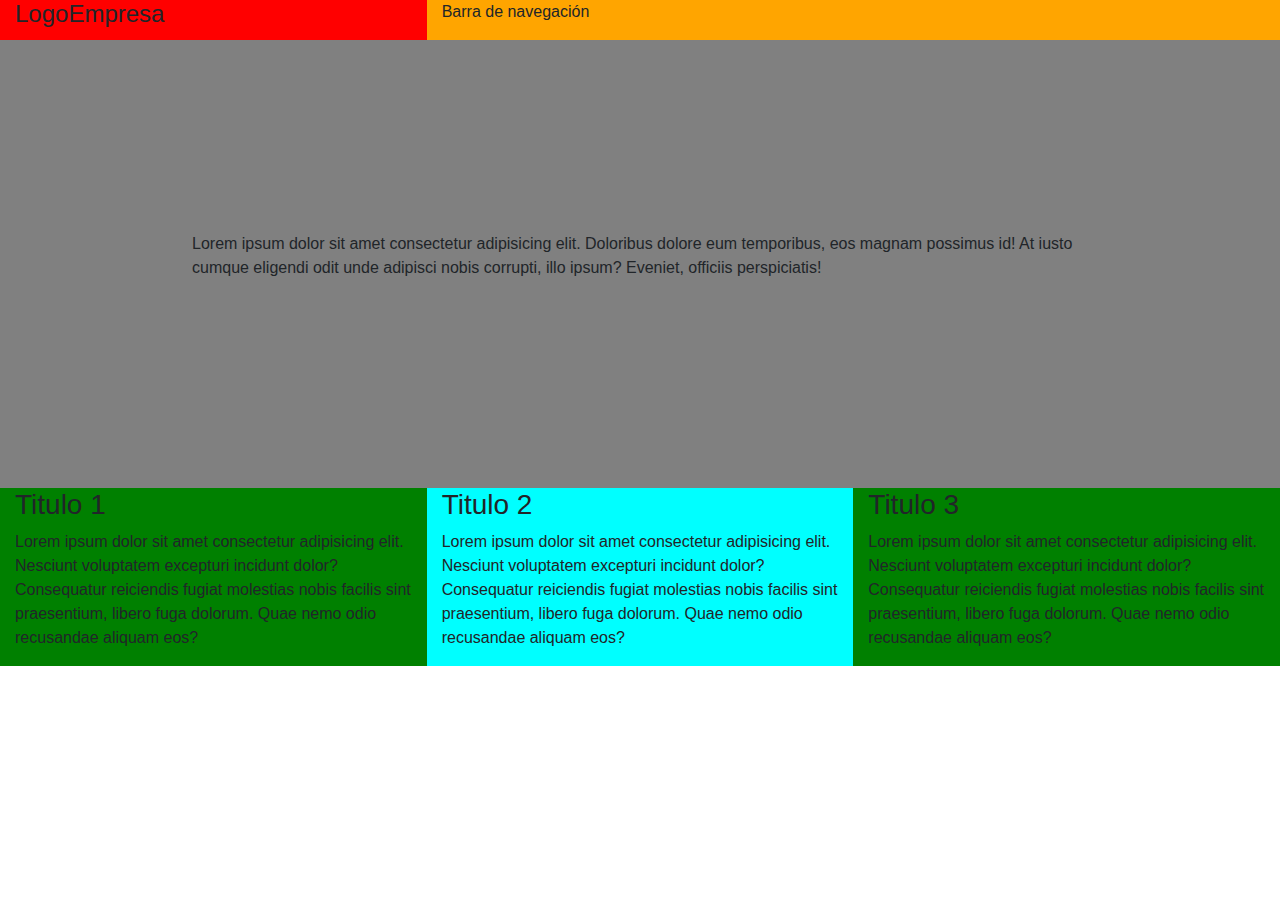
<file: BOOTSTRAP/index.html>
<!doctype html>
<html lang="en">
  <head>
    <!-- Required meta tags -->
    <meta charset="utf-8">
    <meta name="viewport" content="width=device-width, initial-scale=1, shrink-to-fit=no">

    <!-- Bootstrap CSS -->
    <link rel="stylesheet" href="https://cdn.jsdelivr.net/npm/bootstrap@4.4.1/dist/css/bootstrap.min.css" integrity="sha384-Vkoo8x4CGsO3+Hhxv8T/Q5PaXtkKtu6ug5TOeNV6gBiFeWPGFN9MuhOf23Q9Ifjh" crossorigin="anonymous">

    <title>Hello, world!</title>
  </head>
  <body>
    <div class="container-fluid">
        <div class="row">
            <div class="col-md-4 col-sm-6 col-xs-12" style="background-color: red;"><h4>LogoEmpresa</h4></div>
             <div class="col-md-8 col-sm-6 col-xs-12" style="background-color:orange;"><p>Barra de navegación</p></div>
             <div class="col-md-12" style="background-color:gray; margin-bottom:0; padding: 15% 15% 15% 15%">
                 <p>Lorem ipsum dolor sit amet consectetur adipisicing elit. Doloribus dolore eum temporibus, eos magnam possimus id! At iusto cumque eligendi odit unde adipisci nobis corrupti, illo ipsum? Eveniet, officiis perspiciatis!</p>
             </div>
                 <div class="col-md-4 col-sm-6 col-xs-12" style="background-color: green;">
                     <h3>Titulo 1</h3>
                     <p>Lorem ipsum dolor sit amet consectetur adipisicing elit. Nesciunt voluptatem excepturi incidunt dolor? Consequatur reiciendis fugiat molestias nobis facilis sint praesentium, libero fuga dolorum. Quae nemo odio recusandae aliquam eos?</p>
                 </div>
                 <div class="col-md-4 col-sm-6 col-xs-12"  style="background-color: cyan;">
                     <h3>Titulo 2</h3>
                     <p>Lorem ipsum dolor sit amet consectetur adipisicing elit. Nesciunt voluptatem excepturi incidunt dolor? Consequatur reiciendis fugiat molestias nobis facilis sint praesentium, libero fuga dolorum. Quae nemo odio recusandae aliquam eos?</p>
                 </div>
                 <div class="col-md-4 col-sm-12 col-xs-12"  style="background-color: green;">
                     <h3>Titulo 3</h3>
                     <p>Lorem ipsum dolor sit amet consectetur adipisicing elit. Nesciunt voluptatem excepturi incidunt dolor? Consequatur reiciendis fugiat molestias nobis facilis sint praesentium, libero fuga dolorum. Quae nemo odio recusandae aliquam eos?</p>
                 </div>

        </div>
    </div>

    <!-- Optional JavaScript -->
    <!-- jQuery first, then Popper.js, then Bootstrap JS -->
    <script src="https://code.jquery.com/jquery-3.4.1.slim.min.js" integrity="sha384-J6qa4849blE2+poT4WnyKhv5vZF5SrPo0iEjwBvKU7imGFAV0wwj1yYfoRSJoZ+n" crossorigin="anonymous"></script>
    <script src="https://cdn.jsdelivr.net/npm/popper.js@1.16.0/dist/umd/popper.min.js" integrity="sha384-Q6E9RHvbIyZFJoft+2mJbHaEWldlvI9IOYy5n3zV9zzTtmI3UksdQRVvoxMfooAo" crossorigin="anonymous"></script>
    <script src="https://cdn.jsdelivr.net/npm/bootstrap@4.4.1/dist/js/bootstrap.min.js" integrity="sha384-wfSDF2E50Y2D1uUdj0O3uMBJnjuUD4Ih7YwaYd1iqfktj0Uod8GCExl3Og8ifwB6" crossorigin="anonymous"></script>
  </body>
</html>
</file>
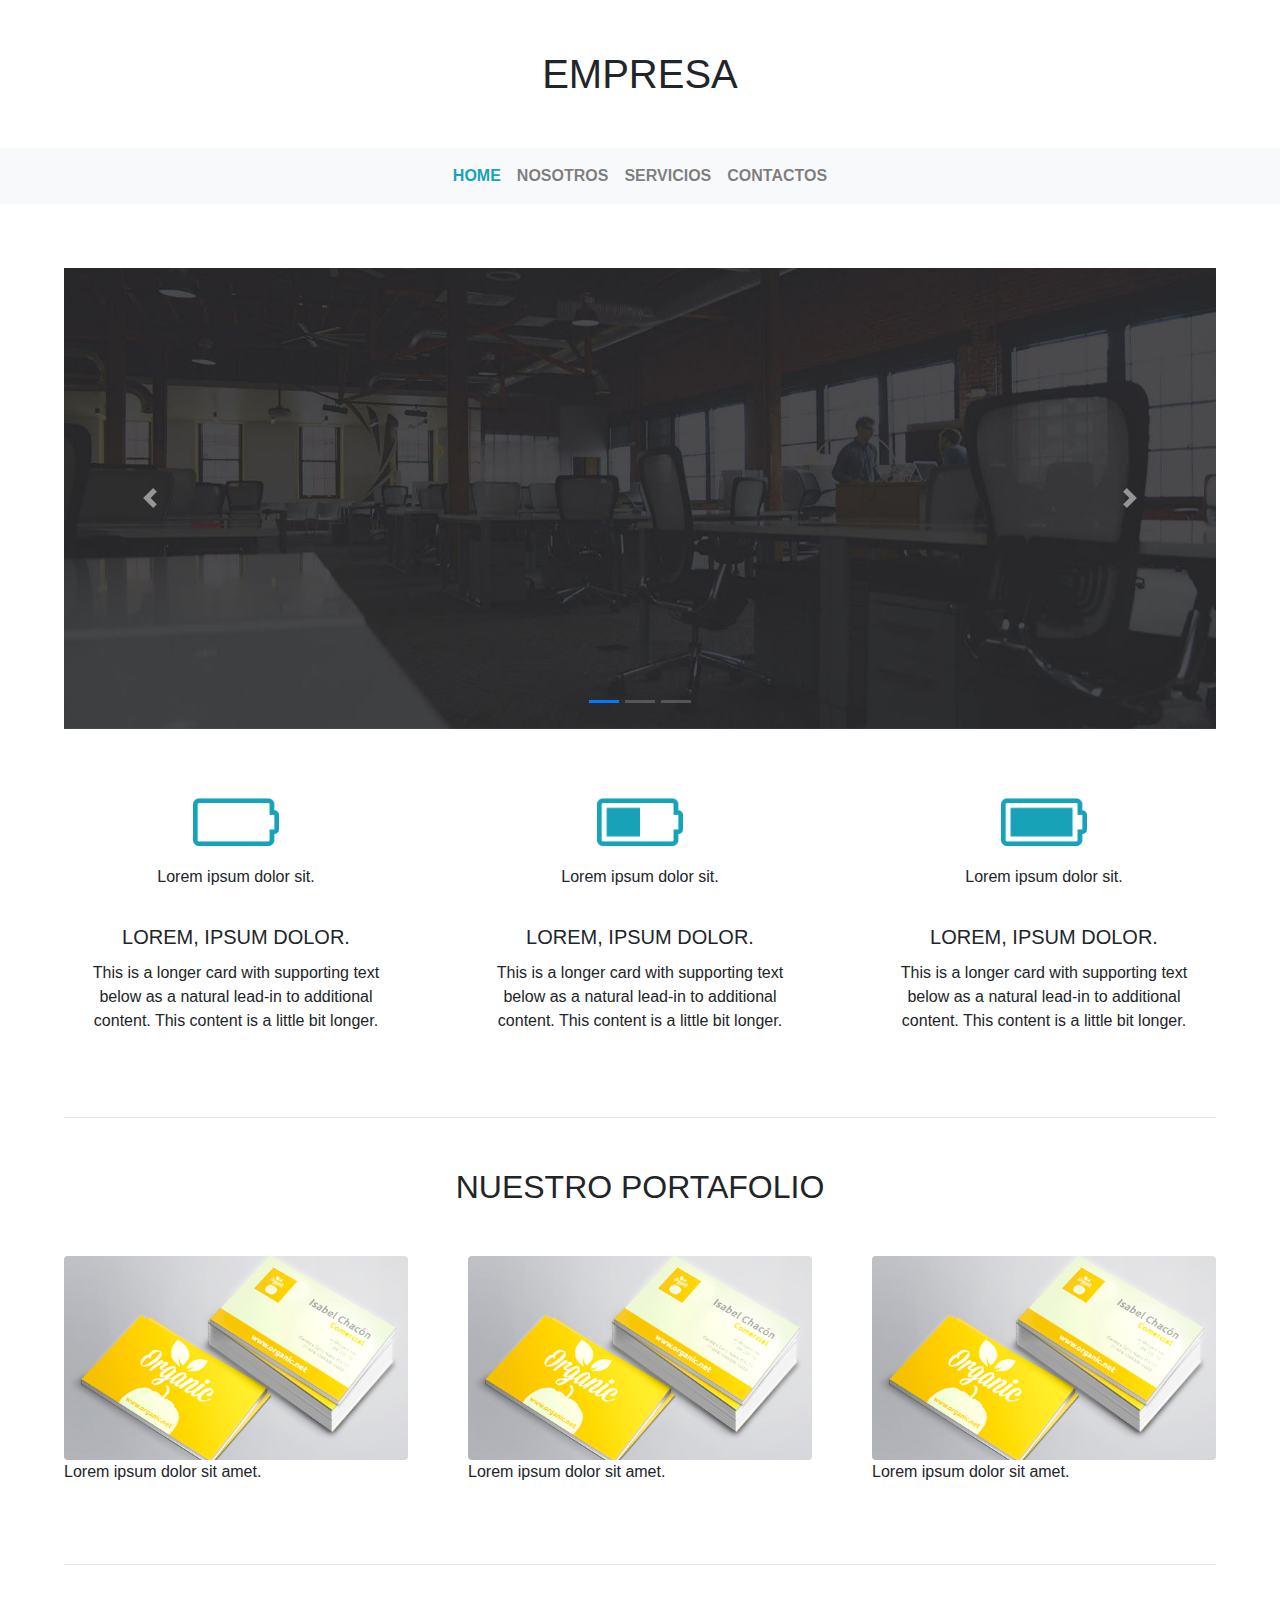
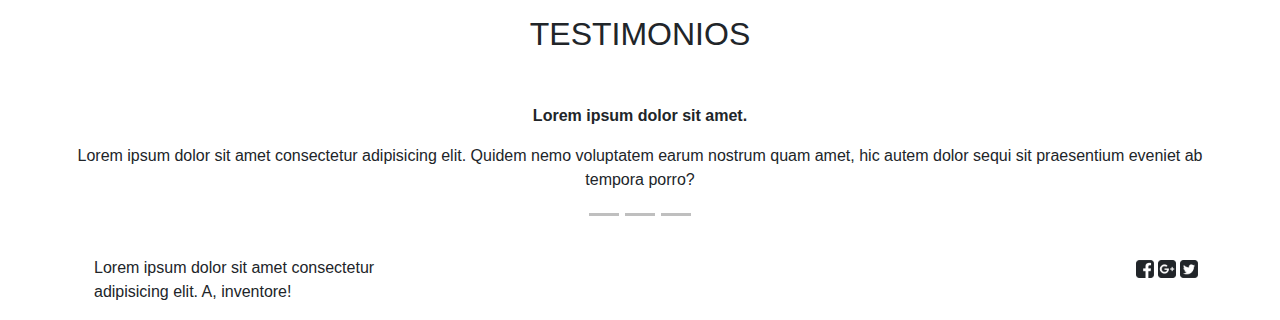
<file: EXAMEN_1/index.html>
<!doctype html>
<html lang="en">
    <head>
        <!-- Required meta tags -->
        <meta charset="utf-8">
        <meta name="viewport" content="width=device-width, initial-scale=1, shrink-to-fit=no">

        <!-- Bootstrap CSS -->
        <link rel="stylesheet" href="style.css">
        <link rel="stylesheet" href="https://stackpath.bootstrapcdn.com/bootstrap/4.3.1/css/bootstrap.min.css">
        <link rel="stylesheet" href="https://cdn.jsdelivr.net/npm/bootstrap@4.4.1/dist/css/bootstrap.min.css" integrity="sha384-Vkoo8x4CGsO3+Hhxv8T/Q5PaXtkKtu6ug5TOeNV6gBiFeWPGFN9MuhOf23Q9Ifjh" crossorigin="anonymous">
        <link rel="stylesheet" href="https://use.fontawesome.com/releases/v5.7.0/css/all.css" integrity="sha384-lZN37f5QGtY3VHgisS14W3ExzMWZxybE1SJSEsQp9S+oqd12jhcu+A56Ebc1zFSJ" crossorigin="anonymous">

        <title>EXAMEN_1</title>
        <style>
        </style>
    </head>
    <body>
        <header>
            <h1 class="text-center h1T">EMPRESA</h1>
        </header>
      <!-- ////////////NAVBAR//////////// -->
      <nav class="navbar navbar-expand-lg navbar-light bg-light" style="font-weight: bold;">
        <button class="navbar-toggler" type="button" data-toggle="collapse" data-target="#navbarNav" aria-controls="navbarNav" aria-expanded="false" aria-label="Toggle navigation">
          <span class="navbar-toggler-icon"></span>
        </button>
        <div class="collapse navbar-collapse" id="navbarNav">
          <ul class="navbar-nav m-auto">
            <li class="nav-item active">
              <a class="nav-link" href="#" style="color: #17a2b8;">HOME <span class="sr-only">(current)</span></a>
            </li>
            <li class="nav-item">
              <a class="nav-link" href="#">NOSOTROS</a>
            </li>
            <li class="nav-item">
              <a class="nav-link" href="#">SERVICIOS</a>
            </li>
            <li class="nav-item">
              <a class="nav-link" href="#">CONTACTOS</a>
            </li>
          </ul>
        </div>
      </nav>
      <div class="bodyAll">
        <!-- ////////////CAROUSEL//////////// -->
        <div id="carouselExampleIndicators" class="carousel slide" data-ride="carousel">
            <ol class="carousel-indicators">
              <li data-target="#carouselExampleIndicators" data-slide-to="0" class="active"></li>
              <li data-target="#carouselExampleIndicators" data-slide-to="1"></li>
              <li data-target="#carouselExampleIndicators" data-slide-to="2"></li>
            </ol>
            <div class="carousel-inner">
              <div class="carousel-item active">
                <img class="d-block w-100" src="1.jpg" alt="First slide">
              </div>
              <div class="carousel-item">
                <img class="d-block w-100" src="2.jpg" alt="Second slide">
              </div>
              <div class="carousel-item">
                <img class="d-block w-100" src="3.jpg" alt="Third slide">
              </div>
            </div>
            <a class="carousel-control-prev" href="#carouselExampleIndicators" role="button" data-slide="prev">
              <span class="carousel-control-prev-icon" aria-hidden="true"></span>
              <span class="sr-only">Previous</span>
            </a>
            <a class="carousel-control-next" href="#carouselExampleIndicators" role="button" data-slide="next">
              <span class="carousel-control-next-icon" aria-hidden="true"></span>
              <span class="sr-only">Next</span>
            </a>
          </div>
          <!-- ////////////CARDS//////////// -->
          <div class="card-deck" style="margin-top: 50px;">
            <div class="row">
              <div class="col-md-4 col-sm-6 col-xs-12 text-center">
                <div class="card mb-5">
                  <img class="card-img-top rounded mx-auto d-block" src="bateria_vacia.png" alt="Card image cap">
                  <p class="font-weight-light">Lorem ipsum dolor sit.</p>
                  <div class="card-body">
                    <h5 class="card-title text-uppercase">Lorem, ipsum dolor.</h5>
                    <p class="card-text">This is a longer card with supporting text below as a natural lead-in to additional content. This content is a little bit longer.</p>
                  </div>
                </div>
              </div>
              <div class="col-md-4 col-sm-6 col-xs-12 text-center">
                <div class="card mb-5">
                  <img class="card-img-top rounded mx-auto d-block" src="bateria_mitad.png" alt="Card image cap">
                  <p class="font-weight-light">Lorem ipsum dolor sit.</p>
                  <div class="card-body">
                    <h5 class="card-title text-uppercase">Lorem, ipsum dolor.</h5>
                    <p class="card-text">This is a longer card with supporting text below as a natural lead-in to additional content. This content is a little bit longer.</p>
                  </div>
                </div>
              </div>
              <div class="col-md-4 col-sm-6 col-xs-12 text-center">
                <div class="card mb-5">
                  <img class="card-img-top rounded mx-auto d-block" src="bateria_llena.png" alt="Card image cap">
                  <p class="font-weight-light">Lorem ipsum dolor sit.</p>
                  <div class="card-body">
                    <h5 class="card-title text-uppercase">Lorem, ipsum dolor.</h5>
                    <p class="card-text">This is a longer card with supporting text below as a natural lead-in to additional content. This content is a little bit longer.</p>
                  </div>
                </div>
              </div>
            </div>
          </div>
          <hr>
          <!-- ////////////CARDS-2//////////// -->
            <h2 class="text-center h1T">NUESTRO PORTAFOLIO</h2>
          <div class="card-deck" style="margin-top: 50px;">
            <div class="row">
              <div class="col-md-4 col-sm-6 col-xs-12">
                <div class="card mb-5">
                  <img class="rounded mx-auto d-block imgPortafolio" src="p1.jpg" alt="Card image cap">
                  <p class="">Lorem ipsum dolor sit amet.</p>
                </div>
              </div>
              <div class="col-md-4 col-sm-6 col-xs-12">
                <div class="card mb-5">
                  <img class="rounded mx-auto d-block imgPortafolio" src="p1.jpg" alt="Card image cap">
                  <p class="">Lorem ipsum dolor sit amet.</p>
                </div>
              </div>
              <div class="col-md-4 col-sm-6 col-xs-12">
                <div class="card mb-5">
                  <img class="rounded mx-auto d-block imgPortafolio" src="p1.jpg" alt="Card image cap">
                  <p class="">Lorem ipsum dolor sit amet.</p>
                </div>
              </div>
            </div>
          </div>
          <hr>

          <h2 class="text-center h1T">TESTIMONIOS</h2>
          <div class="text-center">
            <p class="font-weight-bold">Lorem ipsum dolor sit amet.</p>
            <p>Lorem ipsum dolor sit amet consectetur adipisicing elit. Quidem nemo voluptatem earum nostrum quam amet, hic autem dolor sequi sit praesentium eveniet ab tempora porro?</p>
            <div id="carouselExampleIndicators" class="carousel slide" data-ride="carousel" style="margin-top: 50px;">
                <ol class="carousel-indicators">
                  <li data-target="#carouselExampleIndicators" data-slide-to="0"></li>
                  <li data-target="#carouselExampleIndicators" data-slide-to="1"></li>
                  <li data-target="#carouselExampleIndicators" data-slide-to="2"></li>
                </ol>
            </div>
          </div>
          </div>
      <!-- ////////////FOOTER//////////// -->
      <footer class="bg-light text-lg-start">
        <div class="footerBar container-fluid">
                <!-- Copyright -->
                <div class="col-md-3 float-left">
                    <p>Lorem ipsum dolor sit amet consectetur adipisicing elit. A, inventore!</p>
                </div>
                <!-- Redes -->
                <div class="col-md-2 float-right">
                    <img src="facebook.png" alt="facebook" width="10%">
                    <img src="google+.png" alt="google+" width="10%">
                    <img src="twitter.png" alt="twitter" width="10%">
                </div>
        </div>
      </footer>

        <!-- Optional JavaScript -->
        <!-- jQuery first, then Popper.js, then Bootstrap JS -->
        <script src="https://code.jquery.com/jquery-3.4.1.slim.min.js" integrity="sha384-J6qa4849blE2+poT4WnyKhv5vZF5SrPo0iEjwBvKU7imGFAV0wwj1yYfoRSJoZ+n" crossorigin="anonymous"></script>
        <script src="https://cdn.jsdelivr.net/npm/popper.js@1.16.0/dist/umd/popper.min.js" integrity="sha384-Q6E9RHvbIyZFJoft+2mJbHaEWldlvI9IOYy5n3zV9zzTtmI3UksdQRVvoxMfooAo" crossorigin="anonymous"></script>
        <script src="https://cdn.jsdelivr.net/npm/bootstrap@4.4.1/dist/js/bootstrap.min.js" integrity="sha384-wfSDF2E50Y2D1uUdj0O3uMBJnjuUD4Ih7YwaYd1iqfktj0Uod8GCExl3Og8ifwB6" crossorigin="anonymous"></script>
    </body>
</html>
</file>
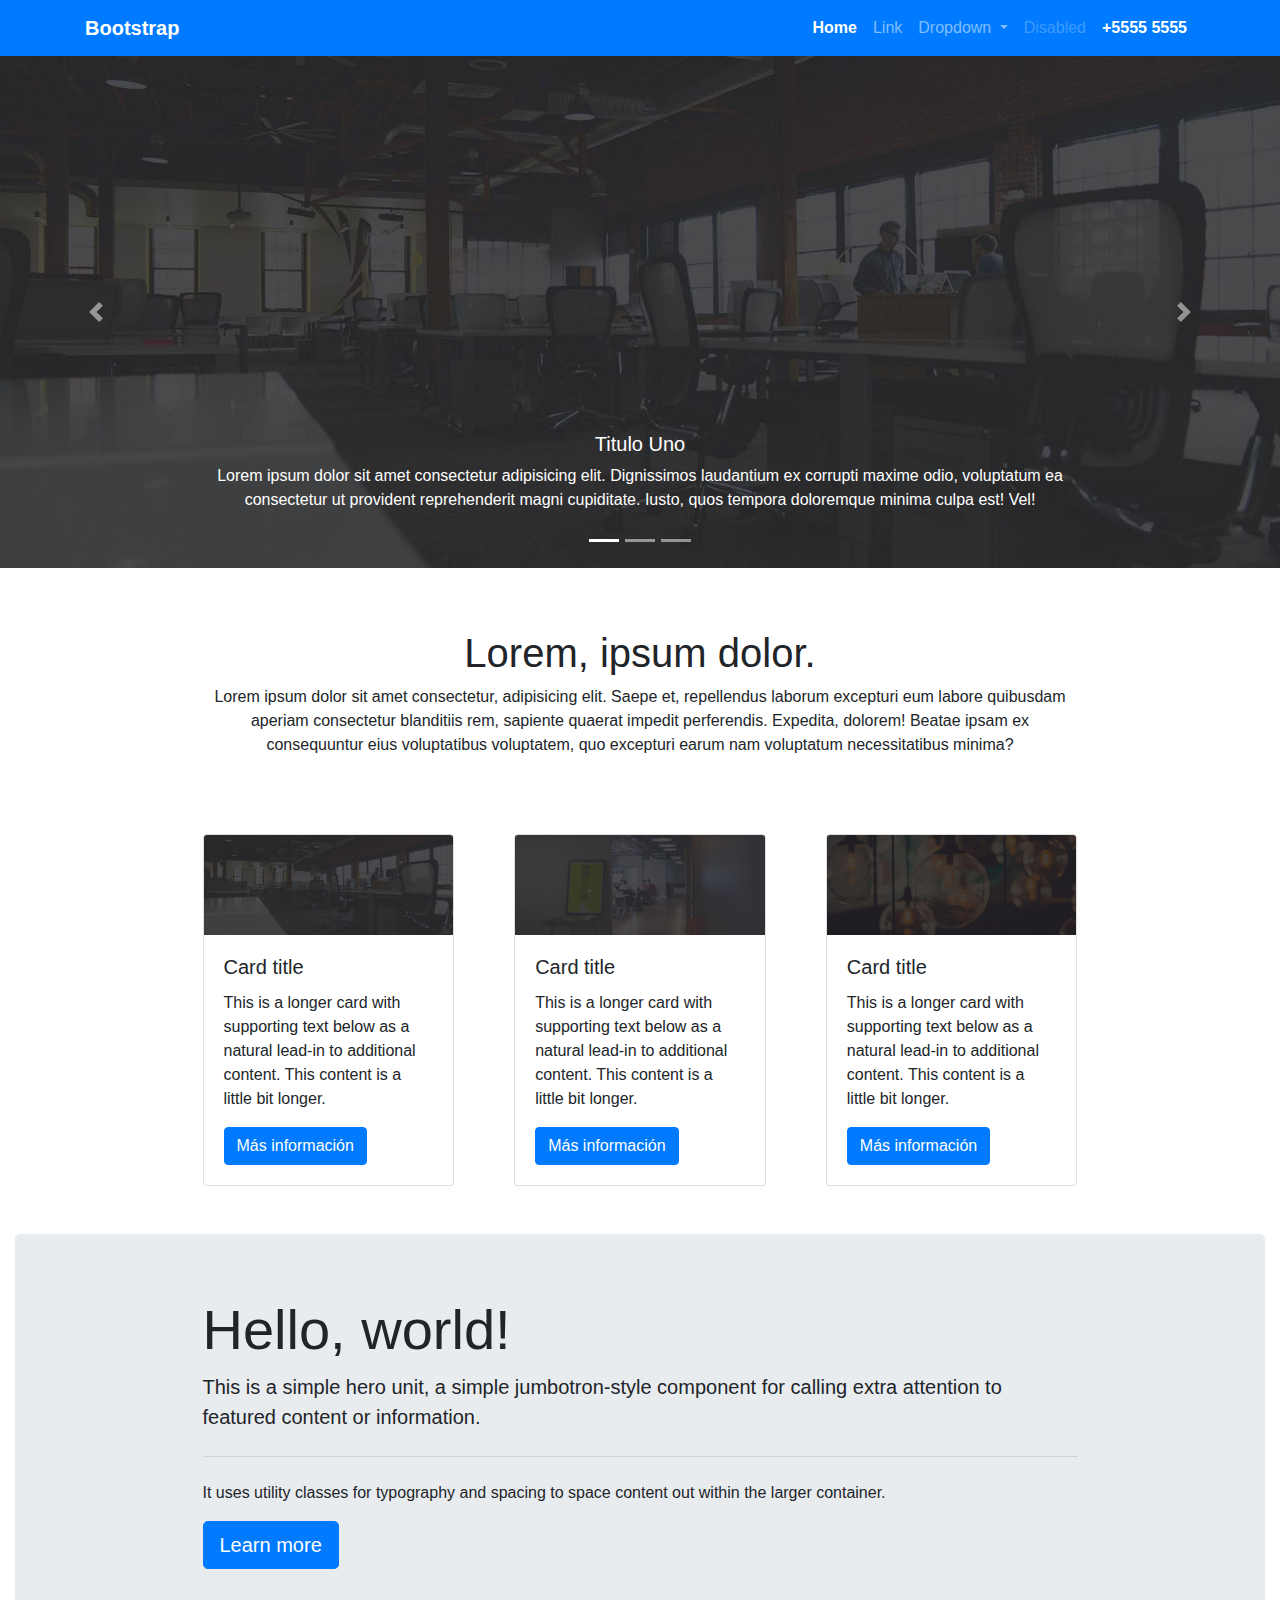
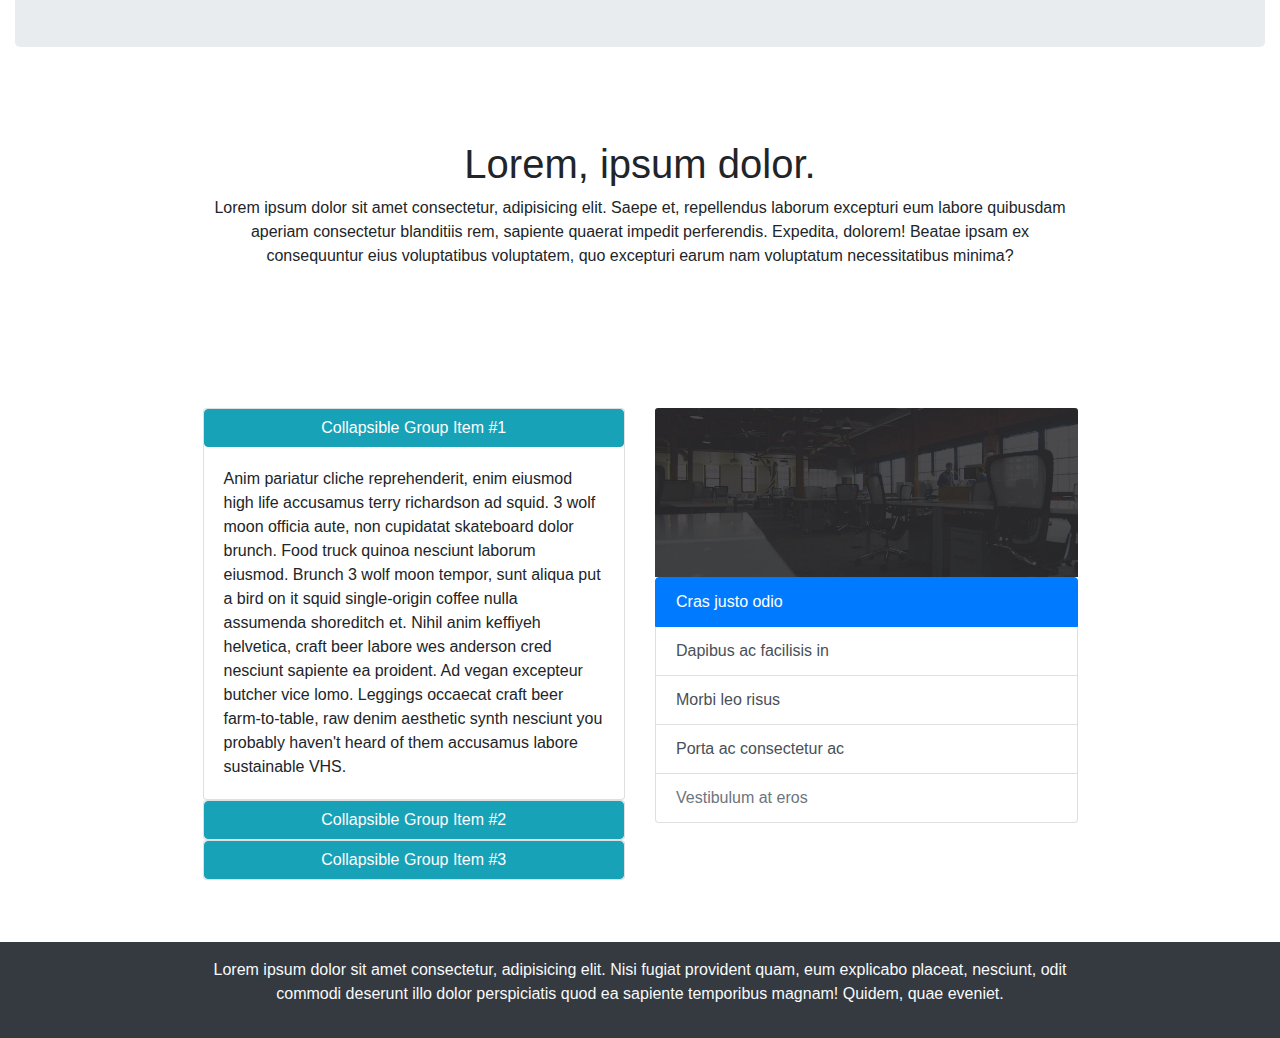
<file: PRACTICA_3/index.html>
<!doctype html>
<html lang="en">
    <head>
        <!-- Required meta tags -->
        <meta charset="utf-8">
        <meta name="viewport" content="width=device-width, initial-scale=1, shrink-to-fit=no">

        <!-- Bootstrap CSS -->
        <link rel="stylesheet" href="https://cdn.jsdelivr.net/npm/bootstrap@4.4.1/dist/css/bootstrap.min.css" integrity="sha384-Vkoo8x4CGsO3+Hhxv8T/Q5PaXtkKtu6ug5TOeNV6gBiFeWPGFN9MuhOf23Q9Ifjh" crossorigin="anonymous">

        <title>PRACTICA 3</title>
        <style>
        </style>
    </head>
    <body>

      <!-- ////////////NAVBAR//////////// -->
        <nav class="navbar sticky-top navbar-expand-md navbar-dark bg-primary ">
          <div class="container">
            <a class="navbar-brand font-weight-bold" href="#">Bootstrap</a>
            <button class="navbar-toggler" type="button" data-toggle="collapse" data-target="#navbarSupportedContent" aria-controls="navbarSupportedContent" aria-expanded="false" aria-label="Toggle navigation">
              <span class="navbar-toggler-icon"></span>
            </button>
          
            <div class="collapse navbar-collapse " id="navbarSupportedContent">
              <ul class="navbar-nav ml-auto">
                <li class="nav-item active">
                  <a class="nav-link font-weight-bold " href="#">Home <span class="sr-only">(current)</span></a>
                </li>
                <li class="nav-item">
                  <a class="nav-link" href="#">Link</a>
                </li>
                <li class="nav-item dropdown">
                  <a class="nav-link dropdown-toggle" href="#" id="navbarDropdown" role="button" data-toggle="dropdown" aria-haspopup="true" aria-expanded="false">
                    Dropdown
                  </a>
                  <div class="dropdown-menu" aria-labelledby="navbarDropdown">
                    <a class="dropdown-item" href="#">Action</a>
                    <a class="dropdown-item" href="#">Another action</a>
                    <div class="dropdown-divider"></div>
                    <a class="dropdown-item" href="#">Something else here</a>
                  </div>
                </li>
                <li class="nav-item">
                  <a class="nav-link disabled" href="#">Disabled</a>
                </li>
                <li class="nav-item active">
                  <a class="nav-link font-weight-bold" href="#">+5555 5555<span class="sr-only">(current)</span></a>
                </li>
              </ul>
            </div>
          </div>
        </nav>

        <!-- ////////////CAROUSEL//////////// -->
        <div id="carouselExampleIndicators" class="carousel slide" data-ride="carousel">
          <ol class="carousel-indicators">
            <li data-target="#carouselExampleIndicators" data-slide-to="0" class="active"></li>
            <li data-target="#carouselExampleIndicators" data-slide-to="1"></li>
            <li data-target="#carouselExampleIndicators" data-slide-to="2"></li>
          </ol>
          <div class="carousel-inner">
            <div class="carousel-item active">
              <img class="d-block w-100" src="slide1.jpg" alt="First slide">
              <div class="carousel-caption d-none d-md-block">
                <h5>Titulo Uno</h5>
                <p>Lorem ipsum dolor sit amet consectetur adipisicing elit. Dignissimos laudantium ex corrupti maxime odio, voluptatum ea consectetur ut provident reprehenderit magni cupiditate. Iusto, quos tempora doloremque minima culpa est! Vel!</p>
              </div>
            </div>
            <div class="carousel-item">
              <img class="d-block w-100" src="slide2.jpg" alt="Second slide">
              <div class="carousel-caption d-none d-md-block">
                <h5>Titulo Dos</h5>
                <p>Lorem ipsum dolor sit amet consectetur, adipisicing elit. Pariatur sint praesentium beatae mollitia vitae iure voluptatum voluptate cum. Minima reprehenderit aut porro omnis fugiat aperiam mollitia aspernatur cumque, exercitationem beatae itaque debitis! Quod, error fugit delectus modi sit in dicta.</p>
              </div>
            </div>
            <div class="carousel-item">
              <img class="d-block w-100" src="slide3.jpg" alt="Third slide">
              <div class="carousel-caption d-none d-md-block">
                <h5>Titulo Tres</h5>
                <p>Lorem ipsum, dolor sit amet consectetur adipisicing elit. Blanditiis earum soluta magnam voluptas quisquam. Explicabo accusantium quasi et eos, maxime fugiat rem exercitationem, corrupti praesentium temporibus doloremque ut reprehenderit aspernatur repellat reiciendis, quia culpa sapiente illum esse doloribus minus quidem.</p>
              </div>
            </div>
          </div>
          <a class="carousel-control-prev" href="#carouselExampleIndicators" role="button" data-slide="prev">
            <span class="carousel-control-prev-icon" aria-hidden="true"></span>
            <span class="sr-only">Previous</span>
          </a>
          <a class="carousel-control-next" href="#carouselExampleIndicators" role="button" data-slide="next">
            <span class="carousel-control-next-icon" aria-hidden="true"></span>
            <span class="sr-only">Next</span>
          </a>
        </div>
        
        <!-- ////////////TEXTO//////////// -->
        <div class="container-fluid">
            <div class="col-md-12">
                <div class="text-center border-danger" style="padding: 5% 15% 5% 15%;">
                    <h1>Lorem, ipsum dolor.</h1>      
                    <p>Lorem ipsum dolor sit amet consectetur, adipisicing elit. Saepe et, repellendus laborum excepturi eum labore quibusdam aperiam consectetur blanditiis rem, sapiente quaerat impedit perferendis. Expedita, dolorem! Beatae ipsam ex consequuntur eius voluptatibus voluptatem, quo excepturi earum nam voluptatum necessitatibus minima?</p>
                </div>
            </div>

        <!-- ////////////CARDS//////////// -->
          <div class="card-deck" style="padding: 0% 15% 0% 15%;">
            <div class="row">
              <div class="col-md-4 col-sm-6 col-xs-12">
                <div class="card mb-5">
                  <img class="card-img-top" src="slide1.jpg" alt="Card image cap">
                  <div class="card-body">
                    <h5 class="card-title">Card title</h5>
                    <p class="card-text">This is a longer card with supporting text below as a natural lead-in to additional content. This content is a little bit longer.</p>
                    <a href="#" class="btn btn-primary">Más información</a>
                  </div>
                </div>
              </div>
              <div class="col-md-4 col-sm-6 col-xs-12">
                <div class="card mb-5">
                  <img class="card-img-top" src="slide2.jpg" alt="Card image cap">
                  <div class="card-body">
                    <h5 class="card-title">Card title</h5>
                    <p class="card-text">This is a longer card with supporting text below as a natural lead-in to additional content. This content is a little bit longer.</p>
                    <a href="#" class="btn btn-primary">Más información</a>
                  </div>
                </div>
              </div>
              <div class="col-md-4 col-sm-6 col-xs-12">
                <div class="card mb-5">
                  <img class="card-img-top" src="slide3.jpg" alt="Card image cap">
                  <div class="card-body">
                    <h5 class="card-title">Card title</h5>
                    <p class="card-text">This is a longer card with supporting text below as a natural lead-in to additional content. This content is a little bit longer.</p>
                    <a href="#" class="btn btn-primary">Más información</a>
                  </div>
                </div>
              </div>
            </div>
          </div>
          
          <!-- ////////////JUMBOTRON//////////// -->
          <div class="jumbotron" style="padding: 5% 15% 5% 15%;">
            <h1 class="display-4">Hello, world!</h1>
            <p class="lead">This is a simple hero unit, a simple jumbotron-style component for calling extra attention to featured content or information.</p>
            <hr class="my-4">
            <p>It uses utility classes for typography and spacing to space content out within the larger container.</p>
            <p class="lead">
              <a class="btn btn-primary btn-lg" href="#" role="button">Learn more</a>
            </p>
          </div>
          
          <!-- ////////////TEXTO//////////// -->
          <div class="col-md-12">
            <div class="text-center border-danger" style="padding: 5% 15% 5% 15%;">
                <h1>Lorem, ipsum dolor.</h1>      
                <p>Lorem ipsum dolor sit amet consectetur, adipisicing elit. Saepe et, repellendus laborum excepturi eum labore quibusdam aperiam consectetur blanditiis rem, sapiente quaerat impedit perferendis. Expedita, dolorem! Beatae ipsam ex consequuntur eius voluptatibus voluptatem, quo excepturi earum nam voluptatum necessitatibus minima?</p>
            </div>
          </div>
          
          <!-- ////////////COLLAPSE//////////// -->
          <div class="row" style="padding: 5% 15% 5% 15%;">
            <div class="col-md-6 col-sm-12">
              <div id="accordion">
          <!-- /-----------/btn1/-----------/ -->
                <div class="card">
                  <div id="headingOne">
                    <h5 class="mb-0">
                      <button class="container-fluid btn btn-info" data-toggle="collapse" data-target="#collapseOne" aria-expanded="true" aria-controls="collapseOne">
                        Collapsible Group Item #1
                      </button>
                    </h5>
                  </div>
                  <div id="collapseOne" class="collapse show" aria-labelledby="headingOne" data-parent="#accordion">
                    <div class="card-body">
                      Anim pariatur cliche reprehenderit, enim eiusmod high life accusamus terry richardson ad squid. 3 wolf moon officia aute, non cupidatat skateboard dolor brunch. Food truck quinoa nesciunt laborum eiusmod. Brunch 3 wolf moon tempor, sunt aliqua put a bird on it squid single-origin coffee nulla assumenda shoreditch et. Nihil anim keffiyeh helvetica, craft beer labore wes anderson cred nesciunt sapiente ea proident. Ad vegan excepteur butcher vice lomo. Leggings occaecat craft beer farm-to-table, raw denim aesthetic synth nesciunt you probably haven't heard of them accusamus labore sustainable VHS.
                    </div>
                  </div>
                </div>
          <!-- /-----------/btn2/-----------/ -->
                <div class="card">
                  <div id="headingTwo">
                    <h5 class="mb-0">
                      <button class="container-fluid btn btn-info collapsed" data-toggle="collapse" data-target="#collapseTwo" aria-expanded="false" aria-controls="collapseTwo">
                        Collapsible Group Item #2
                      </button>
                    </h5>
                  </div>
                  <div id="collapseTwo" class="collapse" aria-labelledby="headingTwo" data-parent="#accordion">
                    <div class="card-body">
                      Anim pariatur cliche reprehenderit, enim eiusmod high life accusamus terry richardson ad squid. 3 wolf moon officia aute, non cupidatat skateboard dolor brunch. Food truck quinoa nesciunt laborum eiusmod. Brunch 3 wolf moon tempor, sunt aliqua put a bird on it squid single-origin coffee nulla assumenda shoreditch et. Nihil anim keffiyeh helvetica, craft beer labore wes anderson cred nesciunt sapiente ea proident. Ad vegan excepteur butcher vice lomo. Leggings occaecat craft beer farm-to-table, raw denim aesthetic synth nesciunt you probably haven't heard of them accusamus labore sustainable VHS.
                    </div>
                  </div>
                </div>
          <!-- /-----------/btn3/-----------/ -->
                <div class="card">
                  <div id="headingThree">
                    <h5 class="mb-0">
                      <button class="container-fluid btn btn-info collapsed" data-toggle="collapse" data-target="#collapseThree" aria-expanded="false" aria-controls="collapseThree">
                        Collapsible Group Item #3
                      </button>
                    </h5>
                  </div>
                  <div id="collapseThree" class="collapse" aria-labelledby="headingThree" data-parent="#accordion">
                    <div class="card-body">
                      Anim pariatur cliche reprehenderit, enim eiusmod high life accusamus terry richardson ad squid. 3 wolf moon officia aute, non cupidatat skateboard dolor brunch. Food truck quinoa nesciunt laborum eiusmod. Brunch 3 wolf moon tempor, sunt aliqua put a bird on it squid single-origin coffee nulla assumenda shoreditch et. Nihil anim keffiyeh helvetica, craft beer labore wes anderson cred nesciunt sapiente ea proident. Ad vegan excepteur butcher vice lomo. Leggings occaecat craft beer farm-to-table, raw denim aesthetic synth nesciunt you probably haven't heard of them accusamus labore sustainable VHS.
                    </div>
                  </div>
                </div>
              </div>
            </div>

          <!-- ////////////LIST-GROUP//////////// -->
            <div class="col-md-6 col-sm-12">
              <img class="card-img-top" src="slide1.jpg" alt="Card image cap">
                <div class="list-group">
                  <button type="button" class="list-group-item list-group-item-action active">
                    Cras justo odio
                  </button>
                  <button type="button" class="list-group-item list-group-item-action">Dapibus ac facilisis in</button>
                  <button type="button" class="list-group-item list-group-item-action">Morbi leo risus</button>
                  <button type="button" class="list-group-item list-group-item-action">Porta ac consectetur ac</button>
                  <button type="button" class="list-group-item list-group-item-action" disabled>Vestibulum at eros</button>
                </div>
          </div>
      </div>
    </div>
      
      <!-- ////////////FOOTER//////////// -->
      <footer class="bg-dark text-center text-lg-start" style="padding: 0% 15% 0% 15%;">
        <!-- Copyright -->
        <div class="text-light text-center p-3">
          <p>Lorem ipsum dolor sit amet consectetur, adipisicing elit. Nisi fugiat provident quam, eum explicabo placeat, nesciunt, odit commodi deserunt illo dolor perspiciatis quod ea sapiente temporibus magnam! Quidem, quae eveniet.</p>
        </div>
        <!-- Copyright -->
      </footer>

        <!-- Optional JavaScript -->
        <!-- jQuery first, then Popper.js, then Bootstrap JS -->
        <script src="https://code.jquery.com/jquery-3.4.1.slim.min.js" integrity="sha384-J6qa4849blE2+poT4WnyKhv5vZF5SrPo0iEjwBvKU7imGFAV0wwj1yYfoRSJoZ+n" crossorigin="anonymous"></script>
        <script src="https://cdn.jsdelivr.net/npm/popper.js@1.16.0/dist/umd/popper.min.js" integrity="sha384-Q6E9RHvbIyZFJoft+2mJbHaEWldlvI9IOYy5n3zV9zzTtmI3UksdQRVvoxMfooAo" crossorigin="anonymous"></script>
        <script src="https://cdn.jsdelivr.net/npm/bootstrap@4.4.1/dist/js/bootstrap.min.js" integrity="sha384-wfSDF2E50Y2D1uUdj0O3uMBJnjuUD4Ih7YwaYd1iqfktj0Uod8GCExl3Og8ifwB6" crossorigin="anonymous"></script>
    </body>
</html>
</file>
<file: EXAMEN_1/style.css>
.h1T{
    margin: 50px;
}
.bodyAll{
    margin: 5%;
}
.card{
    border: black 0px solid !important;
}
.card-img-top{
    width: 25% !important;
}
.footerBar{
    margin: 5% !important;
}
.imgPortafolio{
    width: 100% !important;
}
.carousel .carousel-indicators li {  background-color: gray; }
.carousel .carousel-indicators li.active { background-color: var(--primary); }
@media (max-width: 480px) {
    .footerBar{
        text-align: center !important;
    }
}
</file>
